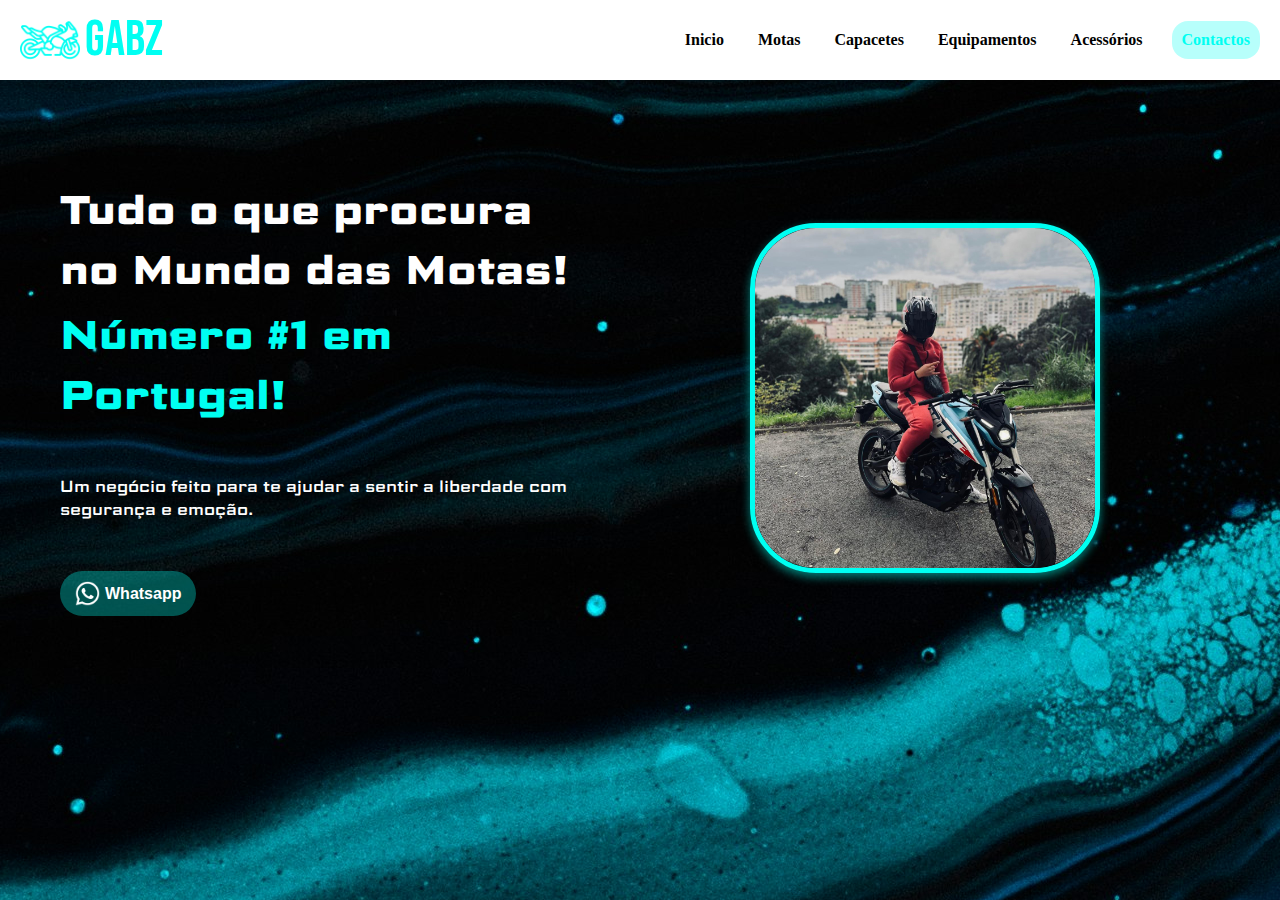
<file: index.html>
<!DOCTYPE html>
<html lang="en">

<head>
    <meta charset="UTF-8">
    <meta name="viewport" content="width=device-width, initial-scale=1.0">
    <link rel="stylesheet" href="style.css">
    <title>MotoGB</title>
</head>

<body>

    <header id="hdr1">
        <div id="div1">
            <img id="img1" src="motorbike (1).png" alt="">
            <h1 id="h1">GABZ</h1>
        </div>
        <nav>
            <ul>
                
                <li id="li1"><a id="a1" href="index.html">Inicio</a></li>
                <li id="li1"><a id="a1" href="motas.html">Motas</a></li>
                <li id="li1"><a id="a1" href="capacetes.html">Capacetes</a></li>
                <li id="li1"><a id="a1" href="equipamentos.html">Equipamentos</a></li>
                <li id="li1"><a id="a1" href="acessorios.html">Acessórios</a></li>
                <li id="li2"><a id="a2" href="https://www.instagram.com/gabriel.pr08/">Contactos</a></li>
            </ul>
        </nav>
    </header>

    <div id="divimg">
        <img id="img3" src="Eu.png.jpeg" alt="">

        <div id="div2">
            <h2 id="h2">Tudo o que procura no Mundo das Motas!</h2>

            <h1 id="h3">Número #1 em Portugal!</h1>

            <p id="p1">Um negócio feito para te ajudar a sentir a liberdade com segurança e emoção.</p>

            <a id="a3" href="wpp.html"><button id="btn1"><img id="img2" src="whatsapp (1).png" alt="">Whatsapp</button></a>
        </div>
    </div>




</body>

</html>
</file>
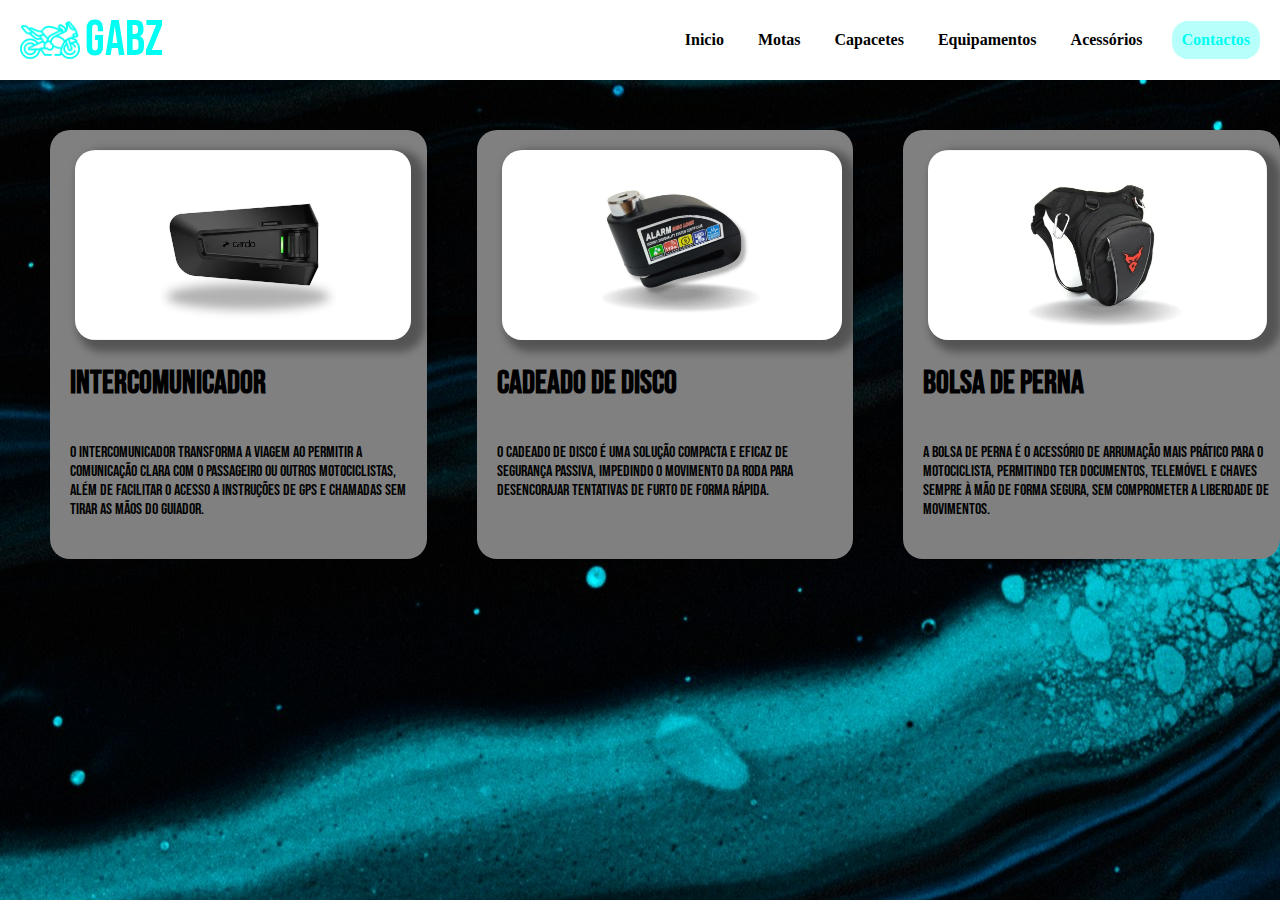
<file: acessorios.html>
<!DOCTYPE html>
<html lang="en">

<head>
    <meta charset="UTF-8">
    <meta name="viewport" content="width=device-width, initial-scale=1.0">
    <link rel="stylesheet" href="acessorios.css">
    <title>Acessorios</title>
</head>

<body>

    <header id="hdr1">
        <div id="div1">
            <img id="img1" src="motorbike (1).png" alt="">
            <h1 id="h1">GABZ</h1>
        </div>
        <nav>
            <ul>
                <li id="li1"><a id="a1" href="index.html">Inicio</a></li>
                <li id="li1"><a id="a1" href="motas.html">Motas</a></li>
                <li id="li1"><a id="a1" href="capacetes.html">Capacetes</a></li>
                <li id="li1"><a id="a1" href="equipamentos.html">Equipamentos</a></li>
                <li id="li1"><a id="a1" href="acessorios.html">Acessórios</a></li>
                <li id="li2"><a id="a2" href="https://www.instagram.com/gabriel.pr08/">Contactos</a></li>
            </ul>
        </nav>
    </header>

    <div id="divA">
        <div id="div2">
            <img id="img2" src="comunicador.png" alt="">
            <h1 id="h2">INTERCOMUNICADOR</h1>
            <p id="p1">O intercomunicador transforma a viagem ao permitir a comunicação clara
                com o passageiro ou outros motociclistas, além de facilitar o acesso a instruções de GPS 
                e chamadas sem tirar as mãos do guiador.</p>
        </div>

        <div id="div3">
            <img id="img3" src="cadeado.png" alt="">
            <h1 id="h3">CADEADO DE DISCO</h1>
            <p id="p2">O cadeado de disco é uma solução compacta e eficaz de segurança passiva, 
                impedindo o movimento da roda para desencorajar tentativas de furto de forma rápida.</p>
        </div>

        <div id="div4">
            <img id="img4" src="bolsa.png" alt="">
            <h1 id="h4">BOLSA DE PERNA</h1>
            <p id="p3">A bolsa de perna é o acessório de arrumação mais prático para o motociclista, 
                permitindo ter documentos, telemóvel e chaves sempre à mão de forma segura, sem 
                comprometer a liberdade de movimentos.</p>
        </div>
    </div>

</body>

</html>
</file>
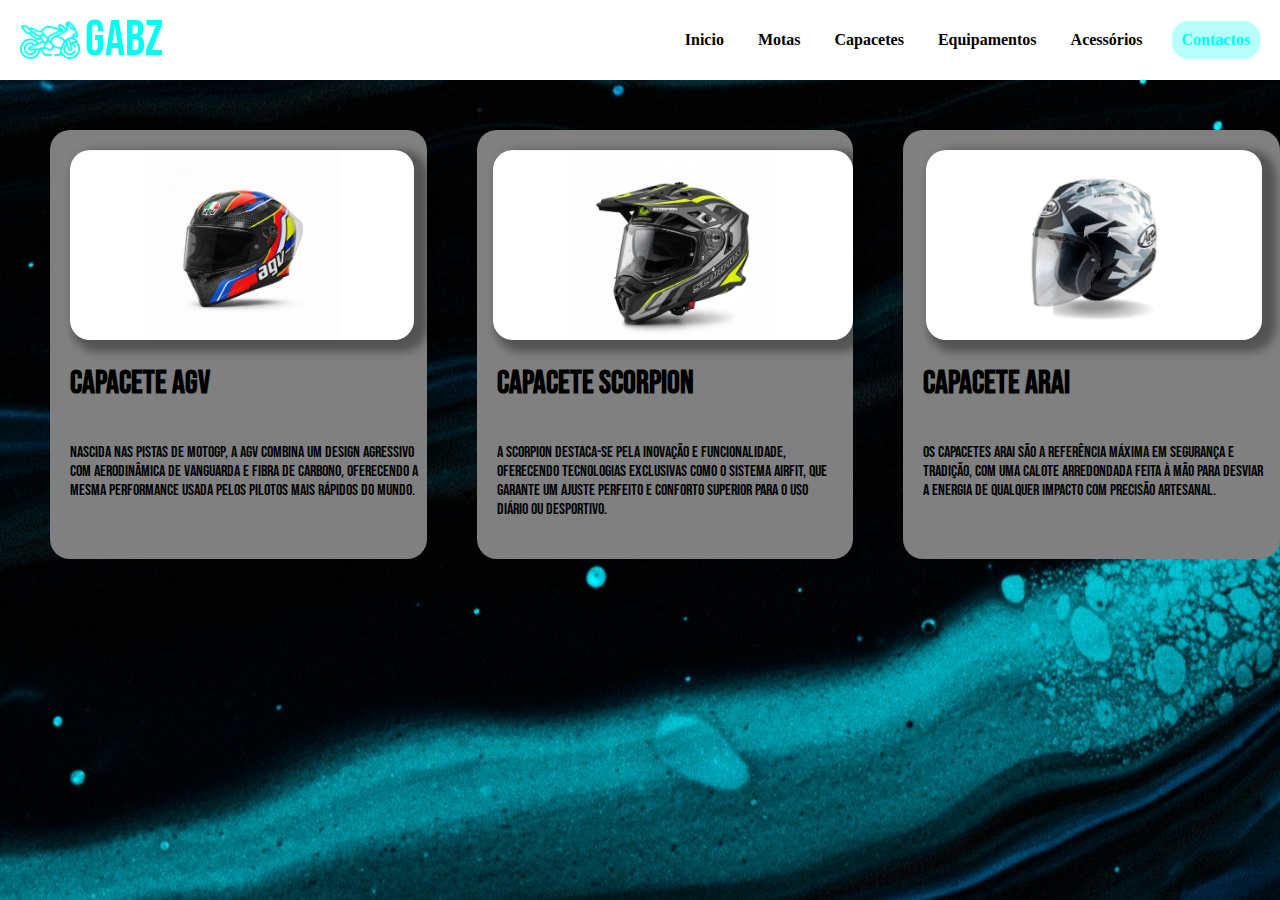
<file: capacetes.html>
<!DOCTYPE html>
<html lang="en">
<head>
    <meta charset="UTF-8">
    <meta name="viewport" content="width=device-width, initial-scale=1.0">
    <link rel="stylesheet" href="capacetes.css">
    <title>Capacetes</title>
</head>
<body>
    
    <header id="hdr1">
        <div id="div1">
            <img id="img1" src="motorbike (1).png" alt="">
            <h1 id="h1">GABZ</h1>
        </div>
        <nav>
            <ul>
                <li id="li1"><a id="a1" href="index.html">Inicio</a></li>
                <li id="li1"><a id="a1" href="motas.html">Motas</a></li>
                <li id="li1"><a id="a1" href="capacetes.html">Capacetes</a></li>
                <li id="li1"><a id="a1" href="equipamentos.html">Equipamentos</a></li>
                <li id="li1"><a id="a1" href="acessorios.html">Acessórios</a></li>
                <li id="li2"><a id="a2" href="https://www.instagram.com/gabriel.pr08/">Contactos</a></li>
            </ul>
        </nav>
    </header>

    <div id="divC">
        <div id="div2">
            <img id="img2" src="agv.png" alt="">
            <h1 id="h2">CAPACETE AGV</h1>
            <p id="p1">Nascida nas pistas de MotoGP, a AGV combina um design agressivo com aerodinâmica de vanguarda
                e fibra de carbono, oferecendo a mesma performance usada pelos pilotos mais rápidos do mundo.</p>
        </div>

        <div id="div3">
            <img id="img3" src="scorpion.png" alt="">
            <h1 id="h3">CAPACETE SCORPION</h1>
            <p id="p2">A Scorpion destaca-se pela inovação e funcionalidade, oferecendo tecnologias exclusivas como o 
                sistema Airfit, que garante um ajuste perfeito e conforto superior para o uso diário ou desportivo.</p>
        </div>

        <div id="div4">
            <img id="img4" src="arai.png" alt="">
            <h1 id="h4">CAPACETE ARAI</h1>
            <p id="p3">Os capacetes Arai são a referência máxima em segurança e tradição, com uma calote arredondada
                feita à mão para desviar a energia de qualquer impacto com precisão artesanal.</p>
        </div>
    </div>

</body>
</html>
</file>
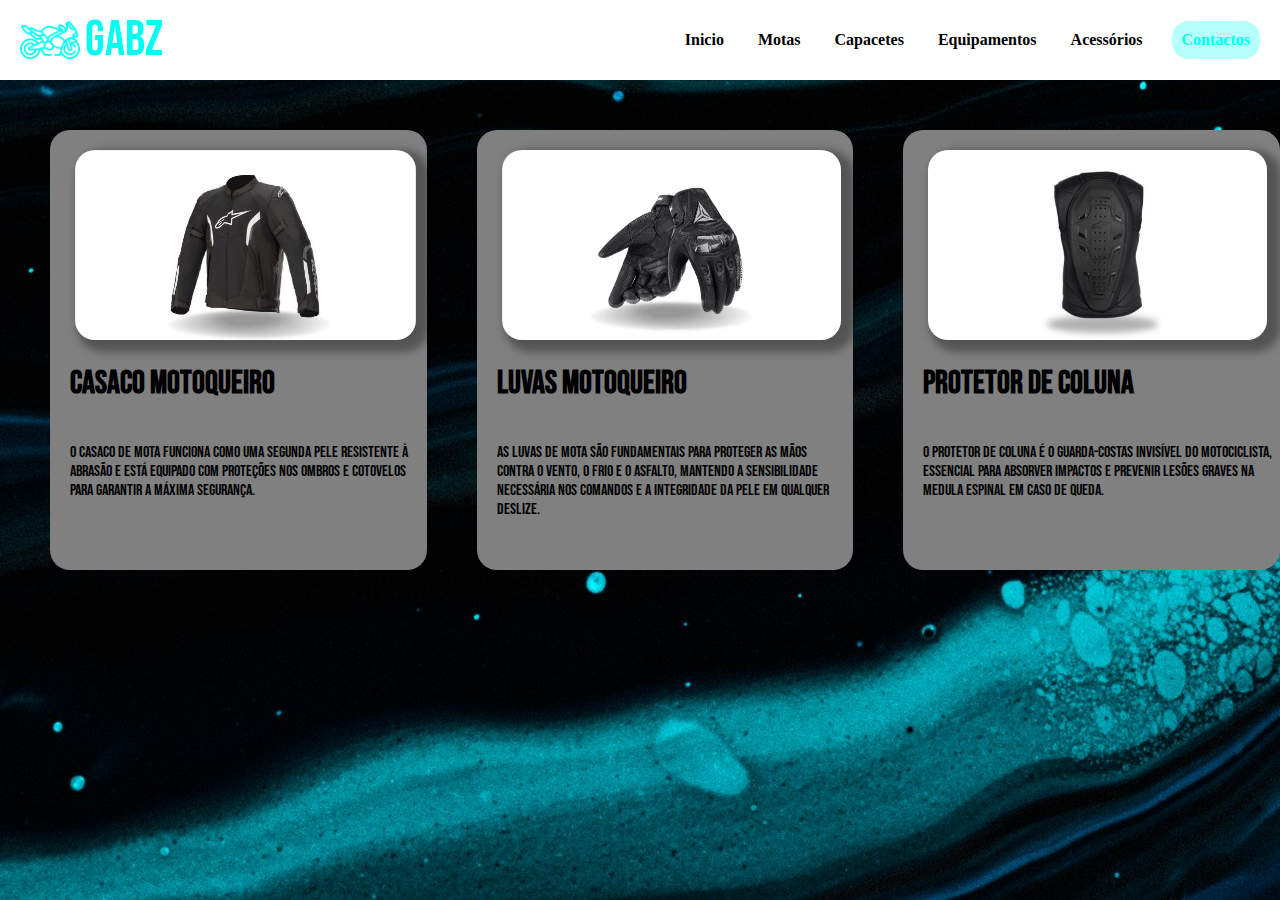
<file: equipamentos.html>
<!DOCTYPE html>
<html lang="en">

<head>
    <meta charset="UTF-8">
    <meta name="viewport" content="width=device-width, initial-scale=1.0">
    <link rel="stylesheet" href="equipamentos.css">
    <title>Equipamentos</title>
</head>

<body>

    <header id="hdr1">
        <div id="div1">
            <img id="img1" src="motorbike (1).png" alt="">
            <h1 id="h1">GABZ</h1>
        </div>
        <nav>
            <ul>
                <li id="li1"><a id="a1" href="index.html">Inicio</a></li>
                <li id="li1"><a id="a1" href="motas.html">Motas</a></li>
                <li id="li1"><a id="a1" href="capacetes.html">Capacetes</a></li>
                <li id="li1"><a id="a1" href="equipamentos.html">Equipamentos</a></li>
                <li id="li1"><a id="a1" href="acessorios.html">Acessórios</a></li>
                <li id="li2"><a id="a2" href="https://www.instagram.com/gabriel.pr08/">Contactos</a></li>
            </ul>
        </nav>
    </header>

    <div id="divE">
        <div id="div2">
            <img id="img2" src="casaco.png" alt="">
            <h1 id="h2">CASACO MOTOQUEIRO</h1>
            <p id="p1">O casaco de mota funciona como uma segunda pele resistente à abrasão e está equipado com
                proteções nos ombros e cotovelos para garantir a máxima segurança.</p>
        </div>

        <div id="div3">
            <img id="img3" src="luvas.png" alt="">
            <h1 id="h3">LUVAS MOTOQUEIRO</h1>
            <p id="p2">As luvas de mota são fundamentais para proteger as mãos contra o vento, o frio e o asfalto,
                mantendo a sensibilidade necessária nos comandos e a integridade da pele em qualquer deslize.</p>
        </div>

        <div id="div4">
            <img id="img4" src="protetor.png" alt="">
            <h1 id="h4">PROTETOR DE COLUNA</h1>
            <p id="p3">O protetor de coluna é o guarda-costas invisível do motociclista, essencial para absorver 
                impactos e prevenir lesões graves na medula espinal em caso de queda.</p>
        </div>
    </div>

</body>

</html>
</file>
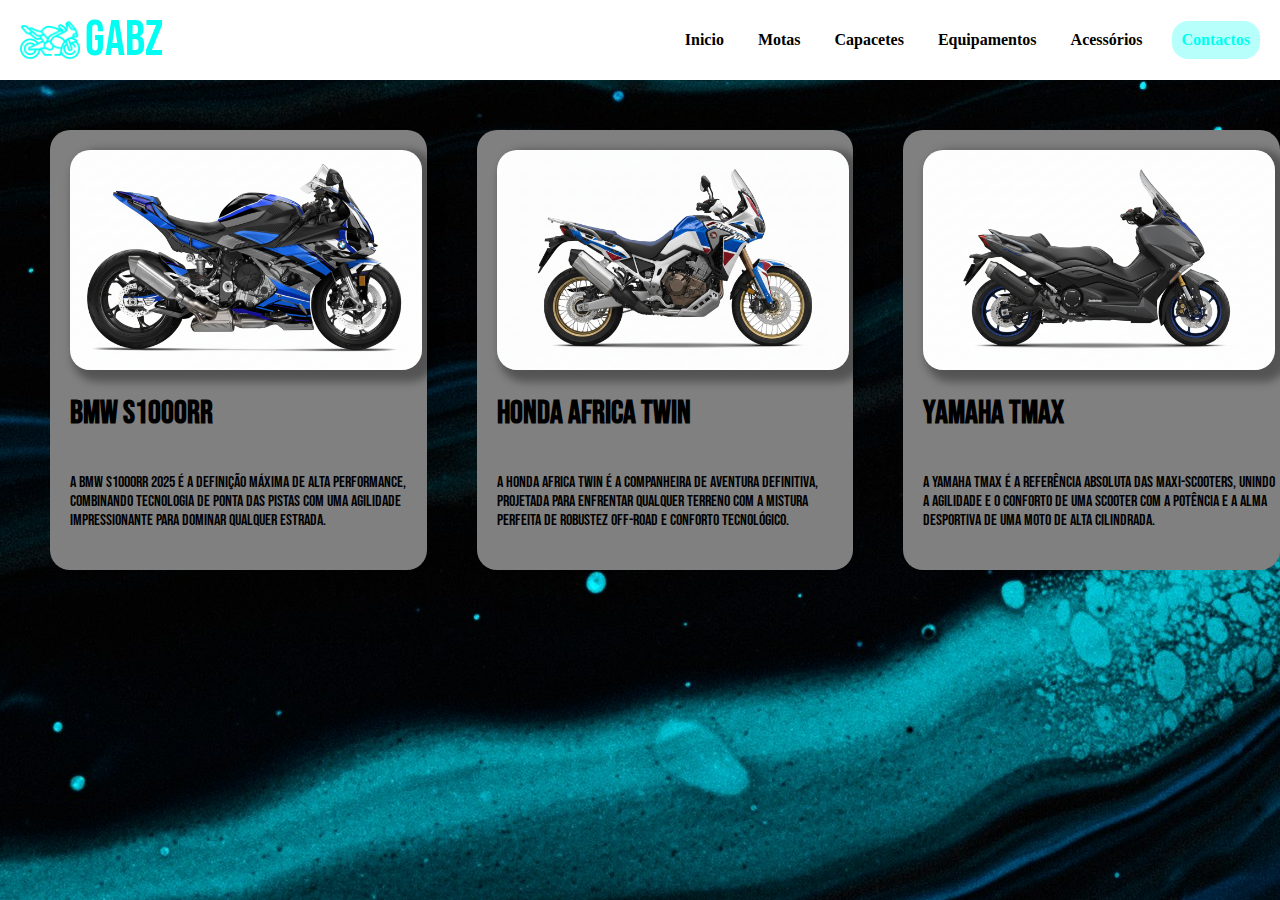
<file: motas.html>
<!DOCTYPE html>
<html lang="en">

<head>
    <meta charset="UTF-8">
    <meta name="viewport" content="width=device-width, initial-scale=1.0">
    <link rel="stylesheet" href="motas.css">
    <title>Motas</title>
</head>

<body>

    <header id="hdr1">
        <div id="div1">
            <img id="img1" src="motorbike (1).png" alt="">
            <h1 id="h1">GABZ</h1>
        </div>
        <nav>
            <ul>
                <li id="li1"><a id="a1" href="index.html">Inicio</a></li>
                <li id="li1"><a id="a1" href="motas.html">Motas</a></li>
                <li id="li1"><a id="a1" href="capacetes.html">Capacetes</a></li>
                <li id="li1"><a id="a1" href="equipamentos.html">Equipamentos</a></li>
                <li id="li1"><a id="a1" href="acessorios.html">Acessórios</a></li>
                <li id="li2"><a id="a2" href="https://www.instagram.com/gabriel.pr08/">Contactos</a></li>
            </ul>
        </nav>
    </header>

    <div id="divM">
        <div id="div2">
            <img id="img2" src="s1000rr.png" alt="">
            <h1 id="h2">BMW S1000RR</h1>
            <p id="p1">A BMW S1000RR 2025 é a definição máxima de alta performance, combinando tecnologia de ponta das
                pistas com uma agilidade impressionante para dominar qualquer estrada.</p>
        </div>

        <div id="div3">
            <img id="img3" src="africatwin.png" alt="">
            <h1 id="h3">HONDA AFRICA TWIN</h1>
            <p id="p2">A Honda Africa Twin é a companheira de aventura definitiva, projetada para enfrentar qualquer
                terreno com a mistura perfeita de robustez off-road e conforto tecnológico.</p>
        </div>

        <div id="div4">
            <img id="img4" src="tmax.png" alt="">
            <h1 id="h4">YAMAHA TMAX</h1>
            <p id="p3">A Yamaha TMAX é a referência absoluta das maxi-scooters, unindo a agilidade e o conforto de uma
                scooter com a potência e a alma desportiva de uma moto de alta cilindrada.</p>
        </div>
    </div>

</body>

</html>
</file>
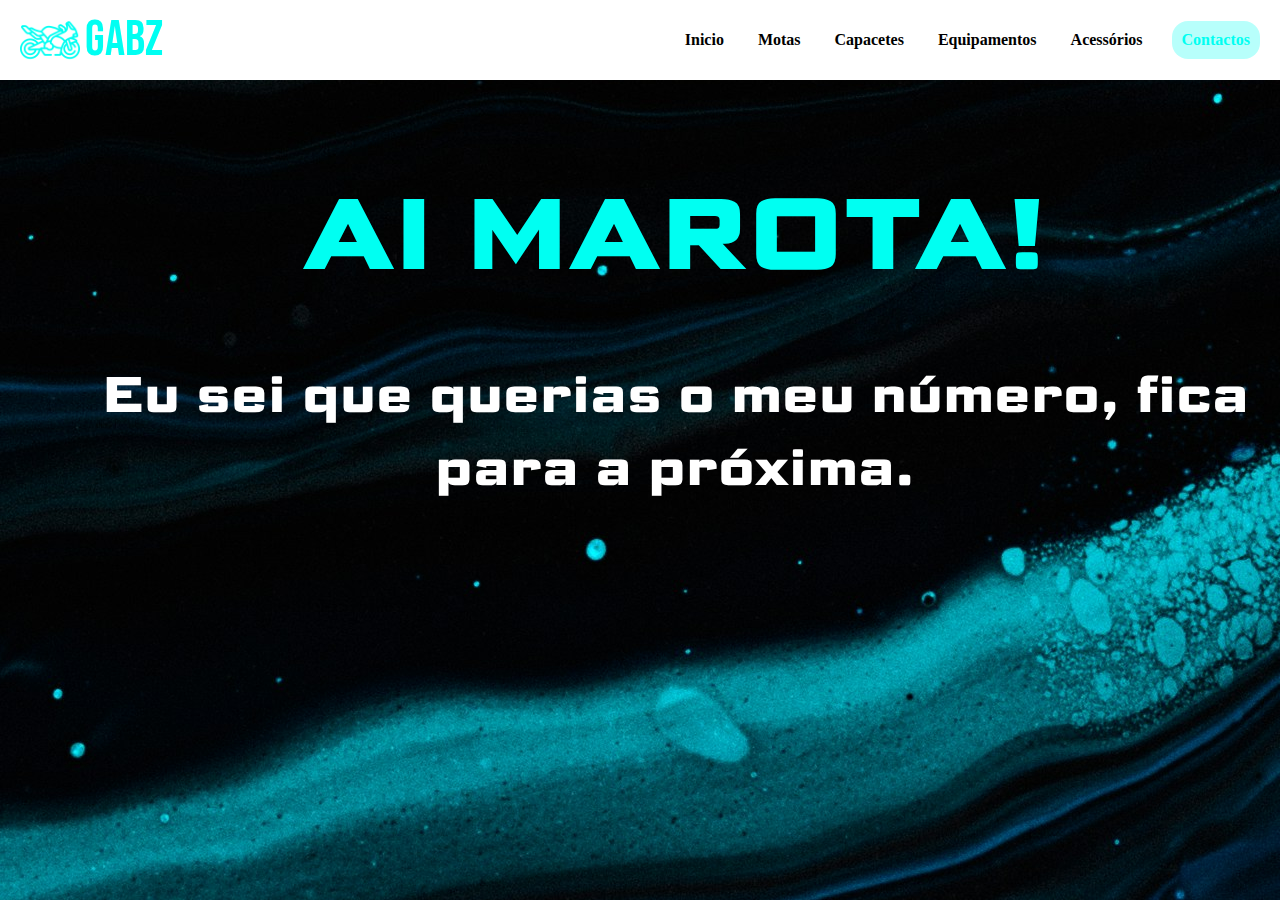
<file: wpp.html>
<!DOCTYPE html>
<html lang="en">
<head>
    <meta charset="UTF-8">
    <meta name="viewport" content="width=device-width, initial-scale=1.0">
    <link rel="stylesheet" href="wpp.css">
    <title>Whatsapp</title>
</head>
<body>
    
    <header id="hdr1">
        <div id="div1">
            <img id="img1" src="motorbike (1).png" alt="">
            <h1 id="h1">GABZ</h1>
        </div>
        <nav>
            <ul>
                <li id="li1"><a id="a1" href="index.html">Inicio</a></li>
                <li id="li1"><a id="a1" href="motas.html">Motas</a></li>
                <li id="li1"><a id="a1" href="capacetes.html">Capacetes</a></li>
                <li id="li1"><a id="a1" href="equipamentos.html">Equipamentos</a></li>
                <li id="li1"><a id="a1" href="acessorios.html">Acessórios</a></li>
                <li id="li2"><a id="a2" href="https://www.instagram.com/gabriel.pr08/">Contactos</a></li>
            </ul>
        </nav>
    </header>

    <div id="div2">
        <h1 id="h2">AI MAROTA!</h1>

        <h2 id="h3">Eu sei que querias o meu número, fica para a próxima.</h2>
    </div>

</body>
</html>
</file>
<file: style.css>
@import url('https://fonts.googleapis.com/css2?family=Bebas+Neue&family=Great+Vibes&display=swap');
@import url('https://fonts.googleapis.com/css2?family=Science+Gothic:wght@100..900&display=swap');

* {
    box-sizing: border-box;
    margin: 0px;
    padding: 0px;
}

body {
    background-image: url("background.jpg");
    background-position: center;
}

/*-------MENU!-------*/
#hdr1 {
    background-color: white;
    display: flex;
    justify-content: space-between;
    align-items: center;
}

#img1 {
    height: 60px;
    width: 60px;
    margin-left: 20px;
    margin-right: 5px;
    margin-top: 10px;
    margin-bottom: 10px;
}

#h1 {
    font-family: "Bebas Neue", sans-serif;
    font-weight: 400;
    font-style: normal;
    font-size: 50px;
    color: #00fff2;
}

#div1 {
    display: flex;
    align-items: center;
}

#li1 {
    color: black;
    display: inline-block;
    list-style: none;
    margin-right: 20px;
    padding: 10px 5px 10px 5px;
    font-weight: bold;
    font-size: 16px;
}

#a1 {
    color: black;
    text-decoration: none;
}

#a1:hover {

color: rgba(0, 0, 0, 0.562);
}

#li2 {
    color: #00fff2;
    display: inline-block;
    list-style: none;
    margin-right: 20px;
    padding: 10px 10px 10px 10px;
    font-size: 16px;
    font-weight: bold;
    background-color: #00fff248;
    border-radius: 16px;
    cursor: pointer;
}

#a2 {
    color: #00fff2;
    text-decoration: none;
}

#a2:hover {
    color: #00fff27a;
}

/*------Corpo------*/
#div2 {
    width: 650px;
}

#h2 {
    color: white;
    margin-top: 100px;
    margin-left: 60px;
    font-size: 40px;
    font-family: "Science Gothic"
}

#h3 {
    color: #00fff2;
    margin-top: 5px;
    margin-left: 60px;
    font-size: 40px;
    font-family: "Science Gothic"
}

#p1 {
    color: white;
    margin-top: 50px;
    margin-left: 60px;
    font-family: "Science Gothic"
}

/*-------Whatsapp-------*/

#btn1 {
    background-color: #00fff252;
    color: white;
    font-size: 16px;
    font-weight: bold;
    border: none;
    border-radius: 30px;
    margin-top: 50px;
    margin-left: 60px;
    padding: 10px 15px 10px 15px;
    display: flex;
    align-items: center;
    cursor: pointer;
}

#btn1:hover {
    background-color: #00fff231;
}

#img2 {
    width: 25px;
    height: 25px;
    margin-right: 5px;
}

#a3 {
    text-decoration: none;
}

/*---------Imagem---------*/
#img3 {
    height: 350px;
    width: 350px;
    margin-right: 180px;
    margin-left: 170px;
    margin-top: 100px;
    border-radius: 66px;
    border: 5px solid #00fff2;
    box-shadow: 0px 4px 10px #00fff27e;
}

#divimg {
    display: flex;
    align-items: center;
    flex-direction: row-reverse;
}
</file>
<file: acessorios.css>
@import url('https://fonts.googleapis.com/css2?family=Bebas+Neue&family=Great+Vibes&display=swap');
@import url('https://fonts.googleapis.com/css2?family=Science+Gothic:wght@100..900&display=swap');

* {
    box-sizing: border-box;
    margin: 0px;
    padding: 0px;
}

body {
    background-image: url("background.jpg");
    background-position: center;
}

/*-------MENU!-------*/
#hdr1 {
    background-color: white;
    display: flex;
    justify-content: space-between;
    align-items: center;
}

#img1 {
    height: 60px;
    width: 60px;
    margin-left: 20px;
    margin-right: 5px;
    margin-top: 10px;
    margin-bottom: 10px;
}

#h1 {
    font-family: "Bebas Neue", sans-serif;
    font-weight: 400;
    font-style: normal;
    font-size: 50px;
    color: #00fff2;
}

#div1 {
    display: flex;
    align-items: center;
}

#li1 {
    color: black;
    display: inline-block;
    list-style: none;
    margin-right: 20px;
    padding: 10px 5px 10px 5px;
    font-weight: bold;
    font-size: 16px;
}

#a1 {
    color: black;
    text-decoration: none;
}

#a1:hover {

    color: rgba(0, 0, 0, 0.562);
}

#li2 {
    color: #00fff2;
    display: inline-block;
    list-style: none;
    margin-right: 20px;
    padding: 10px 10px 10px 10px;
    font-size: 16px;
    font-weight: bold;
    background-color: #00fff248;
    border-radius: 16px;
    cursor: pointer;
}

#a2 {
    color: #00fff2;
    text-decoration: none;
}

#a2:hover {
    color: #00fff27a;
}

/*--------INTERCOMUNICADOR--------*/
#divA {
    display: flex;
}

#div2 {
    background-color: gray;
    width: 390px;
    margin-top: 50px;
    margin-left: 50px;
    border-radius: 20px;
    padding-bottom: 40px;
}

#img2 {
    height: 190px;
    border-radius: 20px;
    margin-left: 25px;
    margin-top: 20px;
    box-shadow: 8px 6px 8px 6px rgba(0, 0, 0, 0.349);
}

#h2 {
    margin-top: 20px;
    margin-left: 20px;
    font-family: "Bebas Neue", sans-serif;
}

#p1 {
    margin-left: 20px;
    margin-right: 15px;
    margin-top: 40px;
    font-family: "Bebas Neue", sans-serif;
}

/*---------CADEADO--------*/
#div3 {
    background-color: gray;
    width: 390px;
    margin-top: 50px;
    margin-left: 50px;
    border-radius: 20px;
    padding-bottom: 40px;
}

#img3 {
    height: 190px;
    border-radius: 20px;
    margin-left: 25px;
    margin-top: 20px;
    box-shadow: 8px 6px 8px 6px rgba(0, 0, 0, 0.349);
}

#h3 {
    margin-top: 20px;
    margin-left: 20px;
    font-family: "Bebas Neue", sans-serif;
}

#p2 {
    margin-left: 20px;
    margin-right: 15px;
    margin-top: 40px;
    font-family: "Bebas Neue", sans-serif;
}

/*--------BOLSA--------*/
#div4 {
    background-color: gray;
    width: 390px;
    margin-top: 50px;
    margin-left: 50px;
    border-radius: 20px;
    padding-bottom: 40px;
}

#img4 {
    height: 190px;
    border-radius: 20px;
    margin-left: 25px;
    margin-top: 20px;
    box-shadow: 8px 6px 8px 6px rgba(0, 0, 0, 0.349);
}

#h4 {
    margin-top: 20px;
    margin-left: 20px;
    font-family: "Bebas Neue", sans-serif;
}

#p3 {
    margin-left: 20px;
    margin-top: 40px;
    font-family: "Bebas Neue", sans-serif;
}
</file>
<file: capacetes.css>
@import url('https://fonts.googleapis.com/css2?family=Bebas+Neue&family=Great+Vibes&display=swap');
@import url('https://fonts.googleapis.com/css2?family=Science+Gothic:wght@100..900&display=swap');

* {
    box-sizing: border-box;
    margin: 0px;
    padding: 0px;
}

body {
    background-image: url("background.jpg");
    background-position: center;
}

/*-------MENU!-------*/
#hdr1 {
    background-color: white;
    display: flex;
    justify-content: space-between;
    align-items: center;
}

#img1 {
    height: 60px;
    width: 60px;
    margin-left: 20px;
    margin-right: 5px;
    margin-top: 10px;
    margin-bottom: 10px;
}

#h1 {
    font-family: "Bebas Neue", sans-serif;
    font-weight: 400;
    font-style: normal;
    font-size: 50px;
    color: #00fff2;
}

#div1 {
    display: flex;
    align-items: center;
}

#li1 {
    color: black;
    display: inline-block;
    list-style: none;
    margin-right: 20px;
    padding: 10px 5px 10px 5px;
    font-weight: bold;
    font-size: 16px;
}

#a1 {
    color: black;
    text-decoration: none;
}

#a1:hover {

    color: rgba(0, 0, 0, 0.562);
}

#li2 {
    color: #00fff2;
    display: inline-block;
    list-style: none;
    margin-right: 20px;
    padding: 10px 10px 10px 10px;
    font-size: 16px;
    font-weight: bold;
    background-color: #00fff248;
    border-radius: 16px;
    cursor: pointer;
}

#a2 {
    color: #00fff2;
    text-decoration: none;
}

#a2:hover {
    color: #00fff27a;
}

/*--------AGV--------*/
#divC {
    display: flex;
}

#div2 {
    background-color: gray;
    width: 390px;
    margin-top: 50px;
    margin-left: 50px;
    border-radius: 20px;
    padding-bottom: 40px;
}

#img2 {
    height: 190px;
    border-radius: 20px;
    margin-left: 20px;
    margin-top: 20px;
    box-shadow: 8px 6px 8px 6px rgba(0, 0, 0, 0.349);
}

#h2 {
    margin-top: 20px;
    margin-left: 20px;
    font-family: "Bebas Neue", sans-serif;
}

#p1 {
    margin-left: 20px;
    margin-right: 5px;
    margin-top: 40px;
    font-family: "Bebas Neue", sans-serif;
}

/*---------SCORPION--------*/
#div3 {
    background-color: gray;
    width: 390px;
    margin-top: 50px;
    margin-left: 50px;
    border-radius: 20px;
    padding-bottom: 40px;
}

#img3 {
    height: 190px;
    border-radius: 20px;
    margin-left: 16px;
    margin-top: 20px;
    box-shadow: 8px 6px 8px 6px rgba(0, 0, 0, 0.349);
}

#h3 {
    margin-top: 20px;
    margin-left: 20px;
    font-family: "Bebas Neue", sans-serif;
}

#p2 {
    margin-left: 20px;
    margin-right: 15px;
    margin-top: 40px;
    font-family: "Bebas Neue", sans-serif;
}

/*--------ARAI--------*/
#div4 {
    background-color: gray;
    width: 390px;
    margin-top: 50px;
    margin-left: 50px;
    border-radius: 20px;
    padding-bottom: 40px;
}

#img4 {
    height: 190px;
    border-radius: 20px;
    margin-left: 23px;
    margin-top: 20px;
    box-shadow: 8px 6px 8px 6px rgba(0, 0, 0, 0.349);
}

#h4 {
    margin-top: 20px;
    margin-left: 20px;
    font-family: "Bebas Neue", sans-serif;
}

#p3 {
    margin-left: 20px;
    margin-right: 15px;
    margin-top: 40px;
    font-family: "Bebas Neue", sans-serif;
}
</file>
<file: equipamentos.css>
@import url('https://fonts.googleapis.com/css2?family=Bebas+Neue&family=Great+Vibes&display=swap');
@import url('https://fonts.googleapis.com/css2?family=Science+Gothic:wght@100..900&display=swap');

* {
    box-sizing: border-box;
    margin: 0px;
    padding: 0px;
}

body {
    background-image: url("background.jpg");
    background-position: center;
}

/*-------MENU!-------*/
#hdr1 {
    background-color: white;
    display: flex;
    justify-content: space-between;
    align-items: center;
}

#img1 {
    height: 60px;
    width: 60px;
    margin-left: 20px;
    margin-right: 5px;
    margin-top: 10px;
    margin-bottom: 10px;
}

#h1 {
    font-family: "Bebas Neue", sans-serif;
    font-weight: 400;
    font-style: normal;
    font-size: 50px;
    color: #00fff2;
}

#div1 {
    display: flex;
    align-items: center;
}

#li1 {
    color: black;
    display: inline-block;
    list-style: none;
    margin-right: 20px;
    padding: 10px 5px 10px 5px;
    font-weight: bold;
    font-size: 16px;
}

#a1 {
    color: black;
    text-decoration: none;
}

#a1:hover {

    color: rgba(0, 0, 0, 0.562);
}

#li2 {
    color: #00fff2;
    display: inline-block;
    list-style: none;
    margin-right: 20px;
    padding: 10px 10px 10px 10px;
    font-size: 16px;
    font-weight: bold;
    background-color: #00fff248;
    border-radius: 16px;
    cursor: pointer;
}

#a2 {
    color: #00fff2;
    text-decoration: none;
}

#a2:hover {
    color: #00fff27a;
}

/*--------CASACO--------*/
#divE {
    display: flex;
}

#div2 {
    background-color: gray;
    width: 390px;
    margin-top: 50px;
    margin-left: 50px;
    border-radius: 20px;
    padding-bottom: 70px;
}

#img2 {
    height: 190px;
    border-radius: 20px;
    margin-left: 25px;
    margin-top: 20px;
    box-shadow: 8px 6px 8px 6px rgba(0, 0, 0, 0.349);
}

#h2 {
    margin-top: 20px;
    margin-left: 20px;
    font-family: "Bebas Neue", sans-serif;
}

#p1 {
    margin-left: 20px;
    margin-right: 15px;
    margin-top: 40px;
    font-family: "Bebas Neue", sans-serif;
}

/*---------LUVAS--------*/
#div3 {
    background-color: gray;
    width: 390px;
    margin-top: 50px;
    margin-left: 50px;
    border-radius: 20px;
    padding-bottom: 40px;
}

#img3 {
    height: 190px;
    border-radius: 20px;
    margin-left: 25px;
    margin-top: 20px;
    box-shadow: 8px 6px 8px 6px rgba(0, 0, 0, 0.349);
}

#h3 {
    margin-top: 20px;
    margin-left: 20px;
    font-family: "Bebas Neue", sans-serif;
}

#p2 {
    margin-left: 20px;
    margin-right: 15px;
    margin-top: 40px;
    font-family: "Bebas Neue", sans-serif;
}

/*--------PROTETOR--------*/
#div4 {
    background-color: gray;
    width: 390px;
    margin-top: 50px;
    margin-left: 50px;
    border-radius: 20px;
    padding-bottom: 40px;
}

#img4 {
    height: 190px;
    border-radius: 20px;
    margin-left: 25px;
    margin-top: 20px;
    box-shadow: 8px 6px 8px 6px rgba(0, 0, 0, 0.349);
}

#h4 {
    margin-top: 20px;
    margin-left: 20px;
    font-family: "Bebas Neue", sans-serif;
}

#p3 {
    margin-left: 20px;
    margin-top: 40px;
    font-family: "Bebas Neue", sans-serif;
}
</file>
<file: motas.css>
@import url('https://fonts.googleapis.com/css2?family=Bebas+Neue&family=Great+Vibes&display=swap');
@import url('https://fonts.googleapis.com/css2?family=Science+Gothic:wght@100..900&display=swap');

* {
    box-sizing: border-box;
    margin: 0px;
    padding: 0px;
}

body {
    background-image: url("background.jpg");
    background-position: center;
}

/*-------MENU!-------*/
#hdr1 {
    background-color: white;
    display: flex;
    justify-content: space-between;
    align-items: center;
}

#img1 {
    height: 60px;
    width: 60px;
    margin-left: 20px;
    margin-right: 5px;
    margin-top: 10px;
    margin-bottom: 10px;
    
}

#h1 {
    font-family: "Bebas Neue", sans-serif;
    font-weight: 400;
    font-style: normal;
    font-size: 50px;
    color: #00fff2;
}

#div1 {
    display: flex;
    align-items: center;
}

#li1 {
    color: black;
    display: inline-block;
    list-style: none;
    margin-right: 20px;
    padding: 10px 5px 10px 5px;
    font-weight: bold;
    font-size: 16px;
}

#a1 {
    color: black;
    text-decoration: none;
}

#a1:hover {

    color: rgba(0, 0, 0, 0.562);
}

#li2 {
    color: #00fff2;
    display: inline-block;
    list-style: none;
    margin-right: 20px;
    padding: 10px 10px 10px 10px;
    font-size: 16px;
    font-weight: bold;
    background-color: #00fff248;
    border-radius: 16px;
    cursor: pointer;
}

#a2 {
    color: #00fff2;
    text-decoration: none;
}

#a2:hover {
    color: #00fff27a;
}

/*--------S1000RR--------*/
#divM {
    display: flex;
}

#div2 {
    background-color: gray;
    width: 390px;
    margin-top: 50px;
    margin-left: 50px;
    border-radius: 20px;
    padding-bottom: 40px;
}

#img2 {
    height: 220px;
    border-radius: 20px;
    margin-left: 20px;
    margin-top: 20px;
    box-shadow: 8px 6px 8px 6px rgba(0, 0, 0, 0.349);
}

#h2 {
    margin-top: 20px;
    margin-left: 20px;
    font-family: "Bebas Neue", sans-serif;
}

#p1 {
    margin-left: 20px;
    margin-top: 40px;
    font-family: "Bebas Neue", sans-serif;
}

/*---------AFRICATWIN--------*/
#div3 {
    background-color: gray;
    width: 390px;
    margin-top: 50px;
    margin-left: 50px;
    border-radius: 20px;
    padding-bottom: 40px;
}

#img3 {
    height: 220px;
    border-radius: 20px;
    margin-left: 20px;
    margin-top: 20px;
    box-shadow: 8px 6px 8px 6px rgba(0, 0, 0, 0.349);
}

#h3 {
    margin-top: 20px;
    margin-left: 20px;
    font-family: "Bebas Neue", sans-serif;
}

#p2 {
    margin-left: 20px;
    margin-top: 40px;
    font-family: "Bebas Neue", sans-serif;
}

/*--------TMAX--------*/
#div4 {
    background-color: gray;
    width: 390px;
    margin-top: 50px;
    margin-left: 50px;
    border-radius: 20px;
    padding-bottom: 40px;
}

#img4 {
    height: 220px;
    border-radius: 20px;
    margin-left: 20px;
    margin-top: 20px;
    box-shadow: 8px 6px 8px 6px rgba(0, 0, 0, 0.349);
}

#h4 {
    margin-top: 20px;
    margin-left: 20px;
    font-family: "Bebas Neue", sans-serif;
}

#p3 {
    margin-left: 20px;
    margin-top: 40px;
    font-family: "Bebas Neue", sans-serif;
}
</file>
<file: wpp.css>
@import url('https://fonts.googleapis.com/css2?family=Bebas+Neue&family=Great+Vibes&display=swap');
@import url('https://fonts.googleapis.com/css2?family=Science+Gothic:wght@100..900&display=swap');

* {
    box-sizing: border-box;
    margin: 0px;
    padding: 0px;
}

body {
    background-image: url("background.jpg");
    background-position: center;
}

/*-------MENU!-------*/
#hdr1 {
    background-color: white;
    display: flex;
    justify-content: space-between;
    align-items: center;
}

#img1 {
    height: 60px;
    width: 60px;
    margin-left: 20px;
    margin-right: 5px;
    margin-top: 10px;
    margin-bottom: 10px;
}

#h1 {
    font-family: "Bebas Neue", sans-serif;
    font-weight: 400;
    font-style: normal;
    font-size: 50px;
    color: #00fff2;
}

#div1 {
    display: flex;
    align-items: center;
}

#li1 {
    color: black;
    display: inline-block;
    list-style: none;
    margin-right: 20px;
    padding: 10px 5px 10px 5px;
    font-weight: bold;
    font-size: 16px;
}

#a1 {
    color: black;
    text-decoration: none;
}

#a1:hover {

color: rgba(0, 0, 0, 0.562);
}

#li2 {
    color: #00fff2;
    display: inline-block;
    list-style: none;
    margin-right: 20px;
    padding: 10px 10px 10px 10px;
    font-size: 16px;
    font-weight: bold;
    background-color: #00fff248;
    border-radius: 16px;
    cursor: pointer;
}

#a2 {
    color: #00fff2;
    text-decoration: none;
}

#a2:hover {
    color: #00fff27a;
}

/*---------CORPO---------*/
#div2 {
    width: 1150px;
    margin-left: 100px;
    margin-top: 80px;
    text-align: center;
}

#h2 {
    font-family: "Science Gothic";
    color: #00fff2;
    font-size: 100px;
}

#h3 {
    font-family: "Science Gothic";
    color: white;
    font-size: 50px;
    margin-top: 50px;
}
</file>
